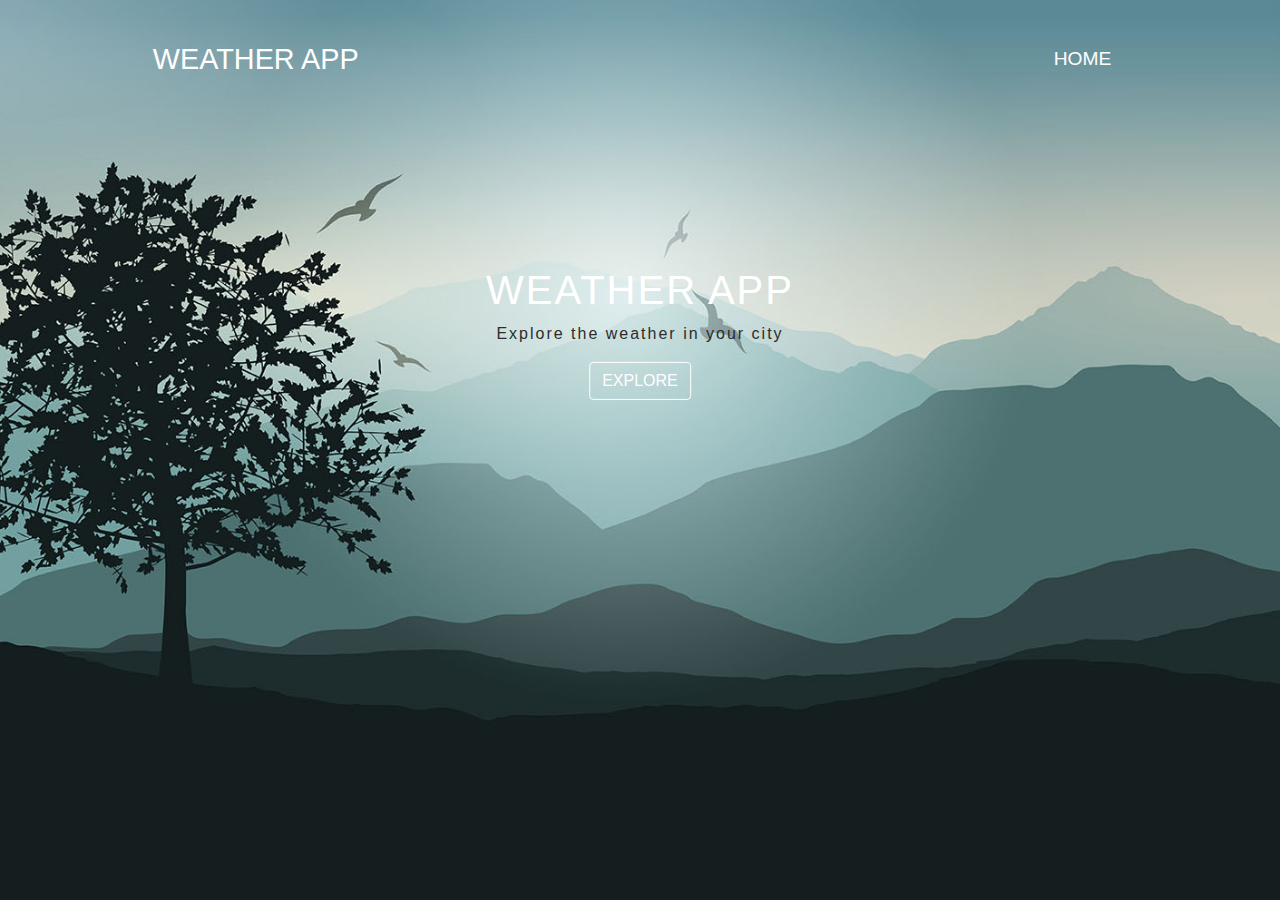
<file: index.html>
<!DOCTYPE html>
<html lang="en">
  <head>
    <meta charset="UTF-8" />
    <meta name="viewport" content="width=device-width, initial-scale=1.0" />
    <title>Weather App</title>
    <link
      rel="stylesheet"
      href="https://stackpath.bootstrapcdn.com/bootstrap/4.4.1/css/bootstrap.min.css"
      integrity="sha384-Vkoo8x4CGsO3+Hhxv8T/Q5PaXtkKtu6ug5TOeNV6gBiFeWPGFN9MuhOf23Q9Ifjh"
      crossorigin="anonymous"
    />
    <link rel="stylesheet" href="style.css" />
  </head>
  <body>
    
    
    <div class="container-fluid banner">
        <div class="row ">
            <div class="col-md-12">
                <nav class="navbar navbar-md text-white ">
                    <div class="navbar-brand">WEATHER APP</div>
                        <ul class="nav ">
                            <li class="nav-item">
                                <a class="nav-link" href="#">HOME</a>
                            </li>
                           
                        </ul>
                </nav>
            </div>
            <div class="col-md-8 offset-md-2 info">
                <h1 class="text-center">WEATHER APP</h1>
                <p class="text-center">Explore the weather in your city</p>
                <a href="explore.html" class="btn btn-md text-center">EXPLORE</a>
            </div> 
        </div>
    </div>

    <script src="request.js"></script>
    <script src="index.js"></script>
  </body>
</html>
</file>
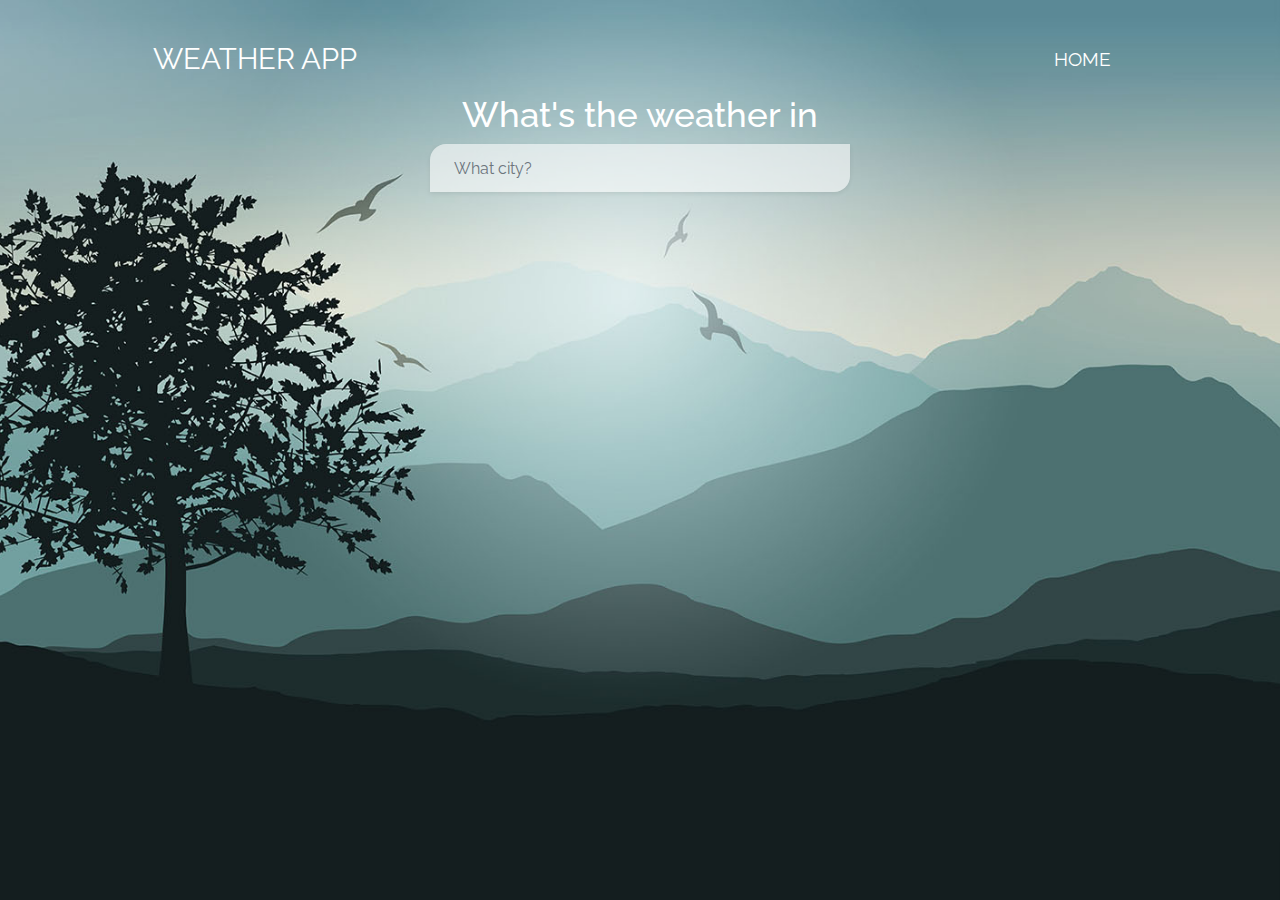
<file: explore.html>
<!DOCTYPE html>
<html lang="en">

<head>
  <meta charset="UTF-8" />
  <meta name="viewport" content="width=device-width, initial-scale=1.0" />
  <title>Weather App</title>
  <link rel="stylesheet" href="https://stackpath.bootstrapcdn.com/bootstrap/4.4.1/css/bootstrap.min.css"
    integrity="sha384-Vkoo8x4CGsO3+Hhxv8T/Q5PaXtkKtu6ug5TOeNV6gBiFeWPGFN9MuhOf23Q9Ifjh" crossorigin="anonymous" />
  <link rel="stylesheet" href="style2.css" />
</head>

<body>

  <div class="container-fluid banner">
    <div class="row ">
      <div class="col-md-12">
        <nav class="navbar navbar-md text-white ">
          <div class="navbar-brand"> <a class="link" href="index.html">WEATHER APP</a></div>
          <ul class="nav ">
            <li class="nav-item">
              <a class="nav-link" href="index.html">HOME</a>
            </li>

          </ul>
        </nav>
      </div>
    </div>

    <div class="container-fluid text-center col-sm-6 app-wrap" style="width: 30rem;">
      <div class="container">
        <h1 class="text-center title">What's the weather in</h1>
        <form class="search-loaction">
          <input type="text" name="city" placeholder="What city?" autocomplete="off"
            class="form-control text-muted form-rounded p-4 shadow-sm" style=" background-color: #ffffff95;
            border-radius: 16px 0px 16px 0px; border:none;"/>
        </form>

        <div class="card rounded my-3 shadow-lg d-none back-card">
          <div class="card-top text-center">
            <div class="city-name my-3">
              <p>Abuja</p>
              <span>...</span>
            </div>
            <img src="img/night_image.svg" alt="" class="card-img-top time" />
          </div>

          <div class="card-body">
            <div class="card-mid row">
              <div class="col-8 text-center temp">
                <span>30&deg;C</span>
              </div>
              <div class="col-4 condition-temp">
                <p class="condition">Thunder Storm</p>
                <p class="high">30&deg;C</p>
                <p class="low">27&deg;C</p>
              </div>
            </div>

            <div class="icon-container card shadow mx-auto">
              <img src="img/cloud.svg" alt="" />
            </div>
            <div class="card-bottom px-5 py-4 row">
              <div class="col text-center">
                <p>30&deg;C</p>
                <span>Feels Like</span>
              </div>
              <div class="col text-center">
                <p>55%</p>
                <span>Humidity</span>
              </div>
            </div>
          </div>
        </div>

      </div>

    </div>

  </div>

    <script src="request.js"></script>
    <script src="index.js"></script>
</body>

</html>
</file>
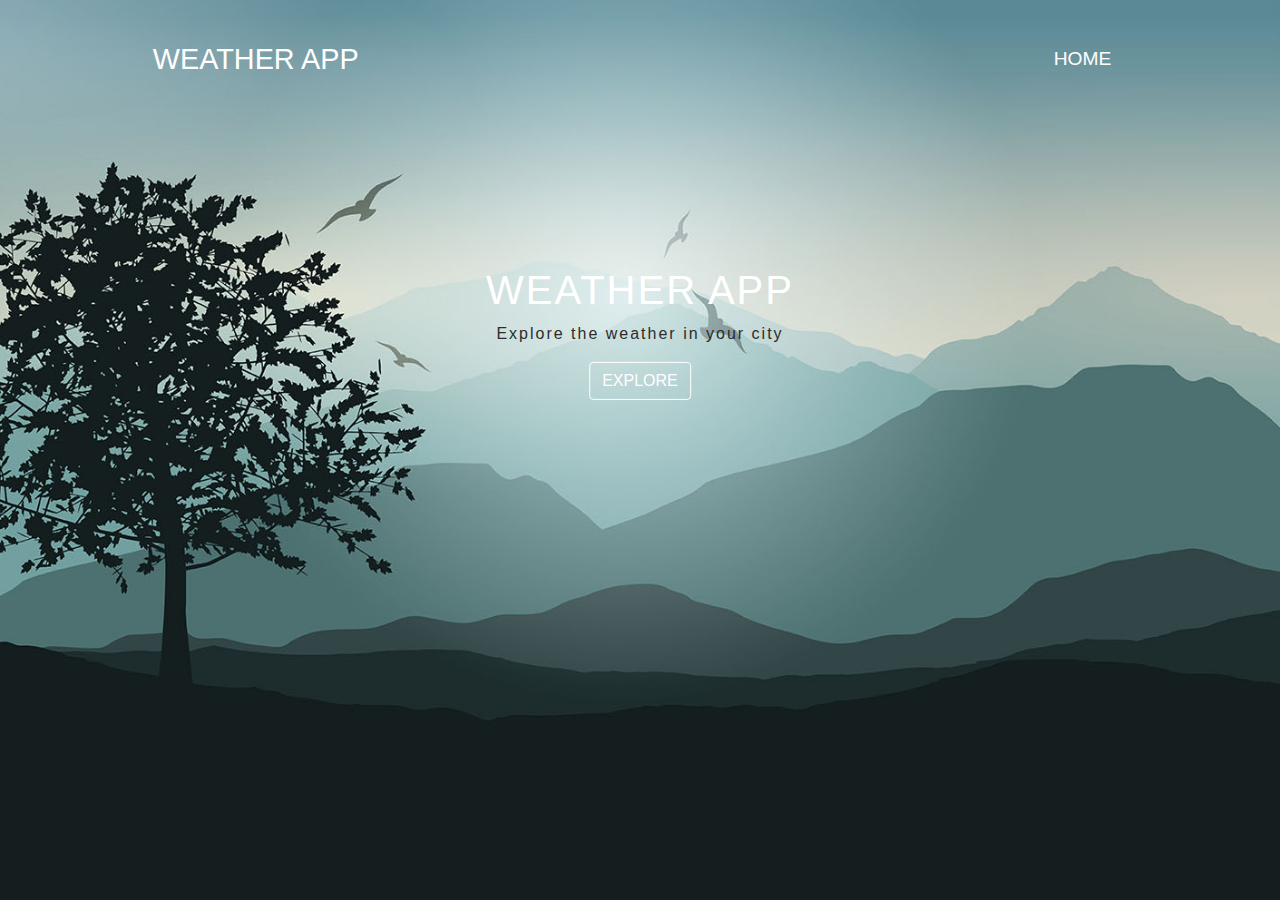
<file: Welcome.html>
<!DOCTYPE html>
<html lang="en">
  <head>
    <meta charset="UTF-8" />
    <meta name="viewport" content="width=device-width, initial-scale=1.0" />
    <title>Weather App</title>
    <link
      rel="stylesheet"
      href="https://stackpath.bootstrapcdn.com/bootstrap/4.4.1/css/bootstrap.min.css"
      integrity="sha384-Vkoo8x4CGsO3+Hhxv8T/Q5PaXtkKtu6ug5TOeNV6gBiFeWPGFN9MuhOf23Q9Ifjh"
      crossorigin="anonymous"
    />
    <link rel="stylesheet" href="style.css" />
  </head>
  <body>
    
    
    <div class="container-fluid banner">
        <div class="row ">
            <div class="col-md-12">
                <nav class="navbar navbar-md text-white ">
                    <div class="navbar-brand">WEATHER APP</div>
                        <ul class="nav ">
                            <li class="nav-item">
                                <a class="nav-link" href="#">HOME</a>
                            </li>
                           
                        </ul>
                </nav>
            </div>
            <div class="col-md-8 offset-md-2 info">
                <h1 class="text-center">WEATHER APP</h1>
                <p class="text-center">Explore the weather in your city</p>
                <a href="index.html" class="btn btn-md text-center">EXPLORE</a>
            </div> 
        </div>
    </div>

    <script src="request.js"></script>
    <script src="index.js"></script>
  </body>
</html>
</file>
<file: style.css>
*{margin: 0; padding: 0; font-family: 'Raleway', sans-serif;}

body,html {
    height: 100%;
    background-image:url('planina.jpg');
    background-position: center;
    background-repeat: no-repeat;
    background-size: cover;
    color:#fff;
    
  }
.banner{
    height: 100 vh;
    width: 100%;
}

.banner .navbar{
    margin-top: 2%;
}
.banner .navbar-brand{
    color:#fff;
    font-size:1.8em ;
    margin-left: 10%;
}
.banner .navbar-brand a{
    text-decoration: none;
    color:#fff;

}
.banner .nav{
    margin-right: 10%;
}

.banner .nav ul li{
    font-size: 1.2em;
}
.banner .nav-link{
    text-decoration: none;
    color: rgb(255, 255, 255);
    font-size: 1.2em;
    margin-left: 2px;
}
.banner .nav-item a:hover{
    color:#fff;
    border: 1px solid;
    border-radius: 4px;
}
.banner .info{
    margin-top: 15%;
    transform: translateY(-15%);
    
}
.banner .info h1{
    font-size: 2.5 em;
    color: #fff;
    letter-spacing:2px ;
}
.banner .info p{
    font-size: 2 em;
    letter-spacing:2px ;
    color: rgb(44, 44, 44);
}
.banner .info a{
    margin-left: 50%;
    transform:translateX(-50%);
    color: #fff;
}

.banner .info .btn{
    border: 1px solid;
}
.banner .info a:hover{
    color: black;
    background: white;
    border:none;
}


/* explore.html*/
.app-wrap{
    color: #fff;
    padding: 30px;
    border-radius: 10px;
    box-shadow: 0 px 0px 10px 0px #fff;
    margin-top: 8%;
    background-color: rgba(0, 0, 0, 0.233);
}

.app-wrap .form-inline{
    margin-left: 5%;
}
.app-wrap .form-inline .btn{
    color:#fff;
    font-weight: bold;
    margin-left: 5%;
}
.app-wrap .form-inline a:hover{
    background-color:rgb(96,38,59);
    color: #fff;
    margin-left: 5%;
}
.city{
    font-size: 20px;
}
.date{
    font-size: 15px;
}
.current .temp{
    font-size: 4em;
    font-weight: 700;
    text-shadow: 2px 2px 10px rgb(187, 77, 117);
}
.current .weather{
    font-size: 2em;
}
.current .hi-low{
    font-size: 15px;
}
.current .far{
    font-size: 2em;
    margin-top: 10px;
}
</file>
<file: style2.css>
@import url('https://fonts.googleapis.com/css2?family=Raleway:wght@100;400;700&display=swap');
*{margin: 0; padding: 0; font-family: 'Raleway', sans-serif;}
body,html {
    height: 100%;
    background-image:url('planina.jpg');
    background-position: center;
    background-repeat: no-repeat;
    background-size: cover;
    color: #ffffff;
 
}

.banner{
    height: 100 vh;
    width: 100%;
}

.banner .navbar{
    margin-top: 2%;
}
.banner .navbar-brand{
    color:#fff;
    font-size:1.8em ;
    margin-left: 10%;
}
.banner .navbar-brand a{
    text-decoration: none;
    color:#fff;

}
.banner .nav{
    margin-right: 10%;
}

.banner .nav ul li{
    font-size: 1.2em;
}
.banner .nav-link{
    text-decoration: none;
    color: rgb(255, 255, 255);
    font-size: 1.2em;
    margin-left: 2px;
}
.banner .nav-item a:hover{
    color:#fff;
    border: 1px solid;
    border-radius: 4px;
}


.title {
  font-size: 35px;
}



.back-card {
  border-radius: 35px !important;

}

.city-name {
  position: absolute;
  width: 100%;
}

.city-name p {
  font-size: 16pt;
  font-weight: 400;
}

.city-name span {
  font-weight: 400;
  font-size: 36pt;
  font-family: 'Times New Roman', Times, serif;
  position: relative;
  top: -60px;
}

.temp span {
    color: rgb(97, 97, 97);
  font-weight: 100;
  font-size: 5em;
  letter-spacing: -5px;
  white-space: nowrap;

}
.card-mid {
  line-height: 0.5;
}
.condition-temp{
    color:rgb(97, 97, 97);
}
.condition {
  line-height: 1em;
  font-weight: 700;
  font-size: 1em;
  text-transform: capitalize;
}
.high::before {
  content: '';
  background: url('img/up.svg') no-repeat;
  width: 10px;
  height: 15px;
  display: inline-block;
  position: relative;
  top: 3px;
}

.low::before {
  content: '';
  background: url('img/down.svg') no-repeat;
  width: 10px;
  height: 15px;
  display: inline-block;
  position: relative;
  top: 3px;
}
.icon-container {
    margin-top: 20px;
  border-radius: 100%;
  width: 100px;
  height: 100px;
  background: #202020;
}
.icon-container img {
  margin: auto;
}

.card-bottom {
    margin-top: 20px;
  line-height: 0.5;
  color:rgb(97, 97, 97);
}
.card-bottom span {
  font-size: 12px;
}
.card-bottom p {
  font-size: 50px;
  font-weight: 100;
  letter-spacing: -2px;
}
</file>
